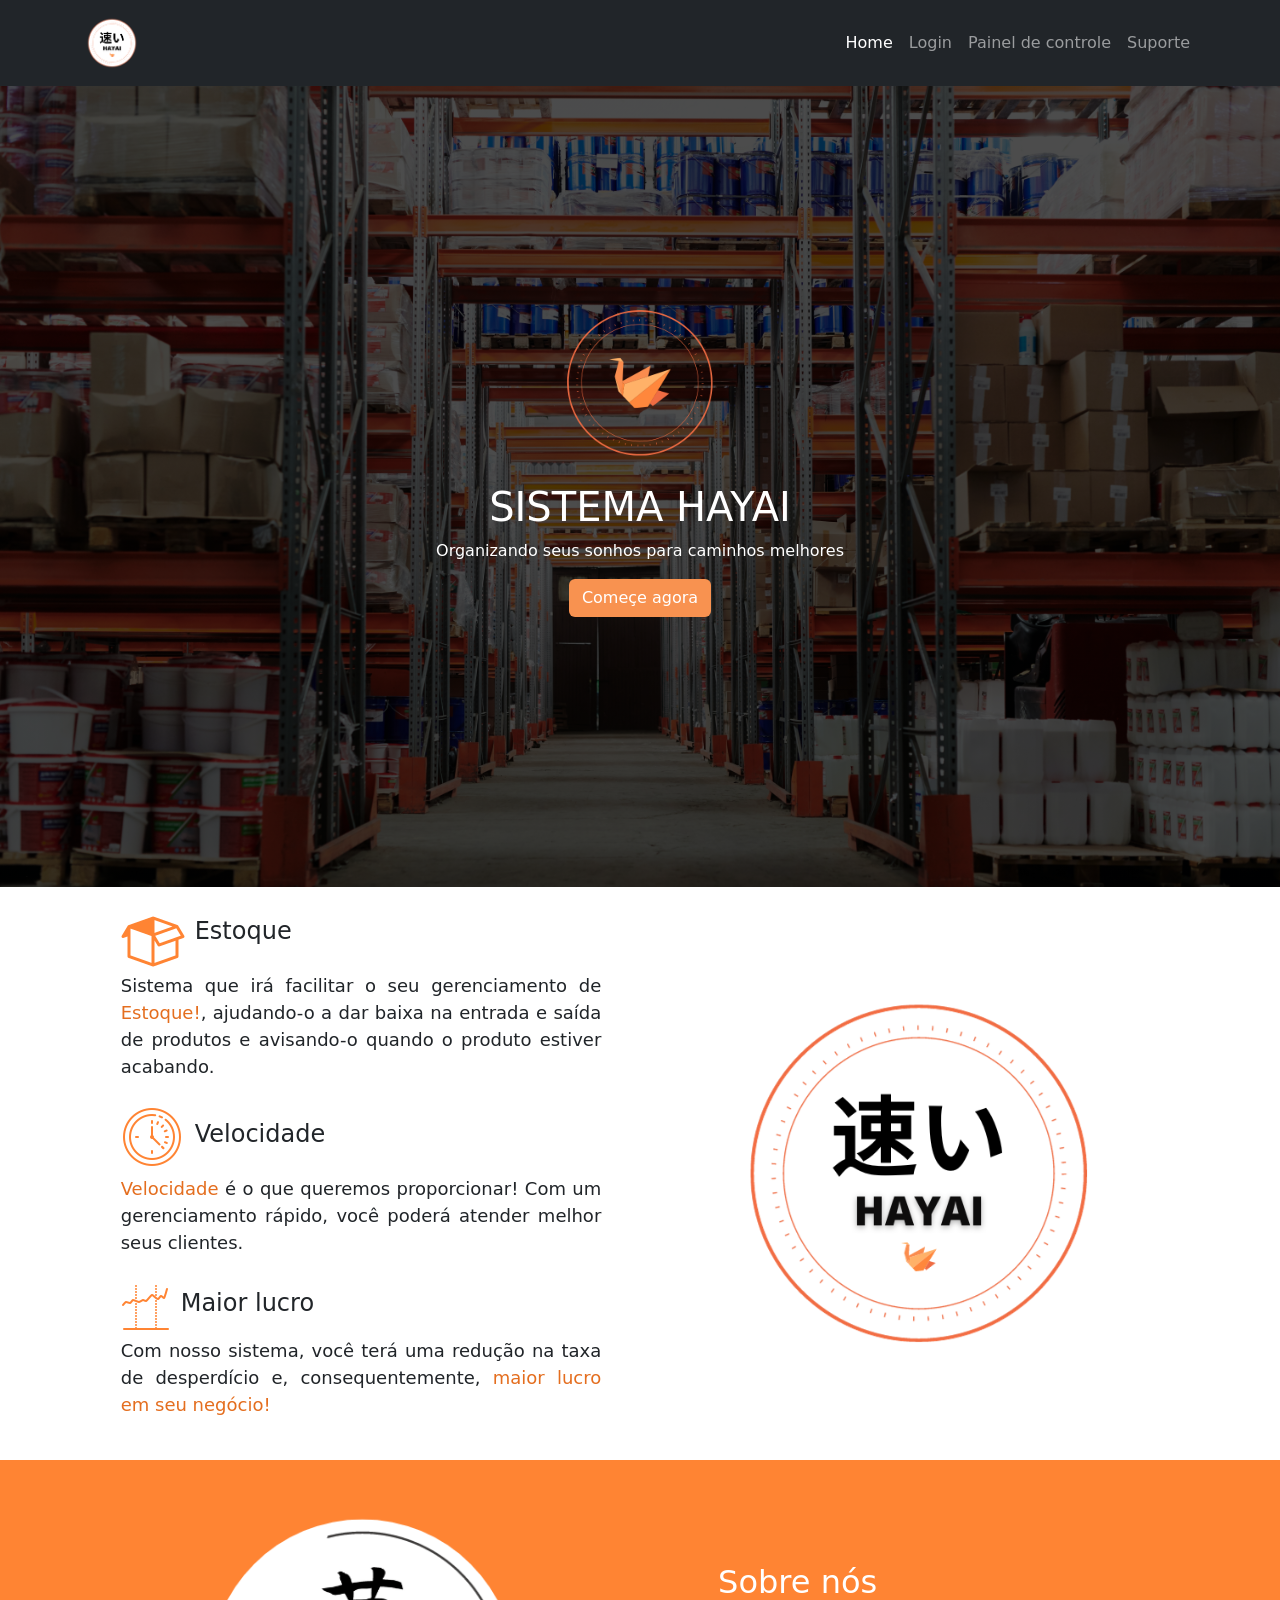
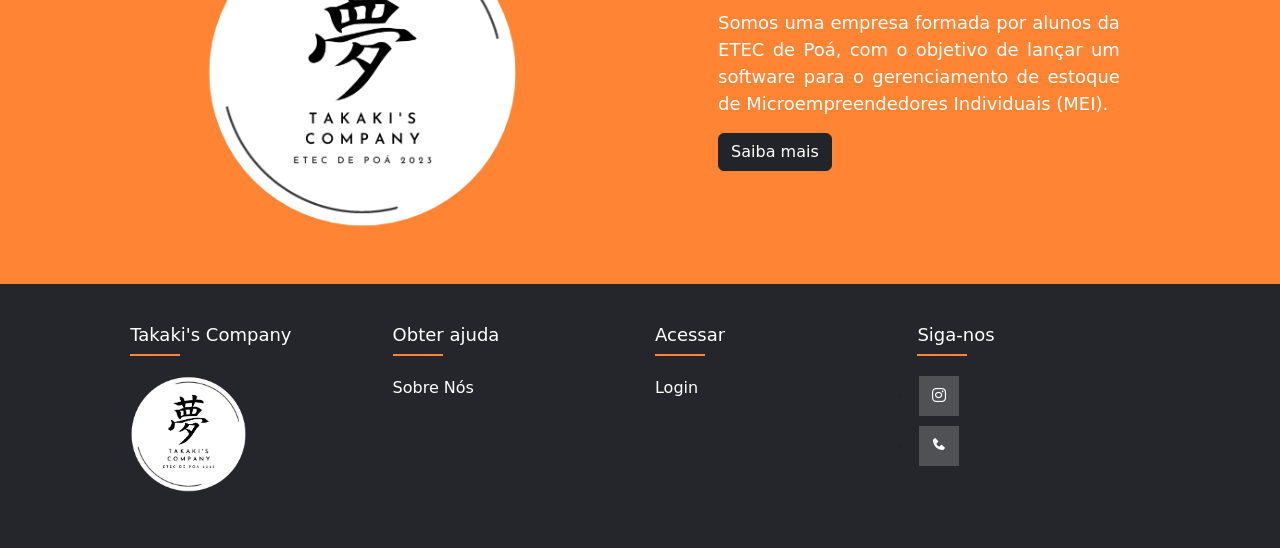
<file: index.html>
<!DOCTYPE html>
<html lang="en">

<head>
  <meta charset="UTF-8">
  <meta http-equiv="X-UA-Compatible" content="IE=edge">
  <meta name="viewport" content="width=device-width, initial-scale=1.0">
  <link rel="stylesheet" href="https://cdn.jsdelivr.net/npm/bootstrap@5.3.2/dist/css/bootstrap.min.css">
  <link rel="stylesheet" href="css/style.css">
  <link rel="shortcut icon" href="images/1.png" type="image/x-icon">
  <link rel="stylesheet" href="https://unpkg.com/boxicons@latest/css/boxicons.min.css">
  <link rel="stylesheet" href="https://cdnjs.cloudflare.com/ajax/libs/font-awesome/6.4.2/css/all.min.css">

  <title>Home | Hayai</title>
</head>

<body>
  <nav class="navbar navbar-expand-lg bg-dark navbar-dark">
    <div class="container">
      <a class="navbar-brand" href="#"><img src="images/1.png" class="logo" alt=""></a>
      <button class="navbar-toggler" type="button" data-bs-toggle="collapse" data-bs-target="#navbarSupportedContent"
        aria-controls="navbarSupportedContent" aria-expanded="false" aria-label="Toggle navigation">
        <span class="navbar-toggler-icon"></span>
      </button>
      <div class="collapse navbar-collapse" id="navbarSupportedContent">
        <ul class="navbar-nav ms-auto mb-2 mb-lg-0">
          <li class="nav-item">
            <a class="nav-link active" aria-current="page" href="index.html">Home</a>
          </li>
          <li class="nav-item">
            <a class="nav-link" href="login.html">Login</a>
          </li>
          <li class="nav-item">
            <a class="nav-link" href="../sistema_hayai/php/painelgeral.php">Painel de controle</a>
          </li>
          <li class="nav-item">
            <a class="nav-link" href="php/sobrenos.php">Suporte</a>
          </li>
      </div>
  </nav>


  <div class="container2">
    <div class="container text-center sessao-principal text-white">
      <img src="images/3.png" class="logo-principal" alt="">
      <h1>SISTEMA HAYAI</h1>
      <p>Organizando seus sonhos para caminhos melhores</p>
      <a class="text-white" href="login.html">
        <button type="button" class="btn btn-orange text-white">Começe agora</button></a>
    </div>
  </div>

  <!-- Special section -->
  <section class="spcl_section layout_padding">
    <div class="container">
      <div class="row">
        <div class="col-md-6">
          <div class="detail_container">
            <div class="detail-box">
              <img src="images/icons8-caixa-64.png" alt="">
              <h5>Estoque</h5>
              <p>Sistema que irá facilitar o seu gerenciamento de <span>Estoque!</span>, 
              ajudando-o a dar baixa na entrada e saída de produtos e avisando-o 
              quando o produto estiver acabando.</p>

              <!-- <p>Sistema que irá facilitar seu gerenciamento de <span>Estoque!</span> O ajudando a dar baixa
                e entrada de produtos e avisando-o quando o produto estiver acabando.</p> -->
            </div>
            <div class="detail-box">
              <img src="images/icons8-relógio-64.png" alt="">
              <h5>Velocidade</h5>

              <p><span>Velocidade</span> é o que queremos proporcionar! Com um gerenciamento rápido, 
              você poderá atender melhor seus clientes.</p>

              <!-- <p><span>Velocidade</span> é oque queremos proporcionar! Com um gerenciamento rápido você
                poderá atendender melhor seus clientes.
              </p> -->
            </div>
            <div class="detail-box">
              <img src="images/icons8-estoque-50.png" alt="">
              <h5>Maior lucro</h5>

              <p>Com nosso sistema, você terá uma redução na taxa de desperdício e, 
              consequentemente,  <span>maior lucro em seu negócio!</span>
            </p>

              <!-- <p>Com nosso sistema você terá <span>queda</span> na taxa de desperdiço e, consequentemente,
                <span>maior lucro com seu negócio!</span>
              </p> -->
            </div>
          </div>
        </div>
        <div class="col">
          <div class="img-box">
            <img src="images/1.png" alt="" width="95%">
          </div>
        </div>
      </div>
    </div>
  </section>
  <!-- End of special section -->

  <!-- about section -->
  <section class="about_section layout_padding-bottom">
    <div class="color">
      <div class="container">
        <div class="row">
          <div class="col">
            <div class="img-box">
              <img src="images/logotakakis.png" width="70%" alt="">
            </div>
          </div>
          <div class="col">
            <div class="detail-box">
              <div class="heading_container text-white">
                <h2>Sobre nós</h2>

                <p>Somos uma empresa formada por alunos da ETEC de Poá, com o objetivo de lançar um software
                   para o gerenciamento de estoque de Microempreendedores Individuais (MEI).</p>
                <!-- <p>Somos uma empresa composta por alunos da ETEC de Poá, com o intuito de lançar um software
                  para gerenciar estoque de MEI (Microempreendedor Individual).</p> -->
                <a href="php/sobrenos.php"><button class="btn btn-dark text-white">Saiba mais</button></a>
              </div>
            </div>
          </div>
        </div>
      </div>
    </div>
  </section>
  <!-- End of about us page -->
  <div id="interface1">
    <footer class="footer">
      <div id="container">
        <div id="row">

          <div class="footer-col">
            <h4>Takaki's Company</h4>
            <ul>
              <li><a href="#"><img src="images/logotakakis.png" width="50%"></a></li>
            </ul>
          </div>

          <div class="footer-col">
            <h4>Obter ajuda</h4>
            <ul>
              <li><a href="php/sobrenos.php">Sobre nós</a></li>
            </ul>
          </div>

          <div class="footer-col">
            <h4>Acessar</h4>
            <ul>
              <li><a href="login.html">Login</a></li>
            </ul>
          </div>

          <div class="footer-col">
            <h4>Siga-nos</h4>

            <div class="social-links">
              <li><a href="https://www.instagram.com/takakis_company/" target="_blank"><i class="fab fa-instagram"></i></a></li>
              <li><a href="#"><i class='bx bxs-phone'></i></a></li>
            </div>
          </div>

        </div>
      </div>
    </footer>
  </div>

  <script src="https://cdn.jsdelivr.net/npm/@popperjs/core@2.11.8/dist/umd/popper.min.js"
    integrity="sha384-I7E8VVD/ismYTF4hNIPjVp/Zjvgyol6VFvRkX/vR+Vc4jQkC+hVqc2pM8ODewa9r"
    crossorigin="anonymous"></script>
  <script src="https://cdn.jsdelivr.net/npm/bootstrap@5.3.2/dist/js/bootstrap.min.js"
    integrity="sha384-BBtl+eGJRgqQAUMxJ7pMwbEyER4l1g+O15P+16Ep7Q9Q+zqX6gSbd85u4mG4QzX+"
    crossorigin="anonymous"></script>


</body>

</html>
</file>
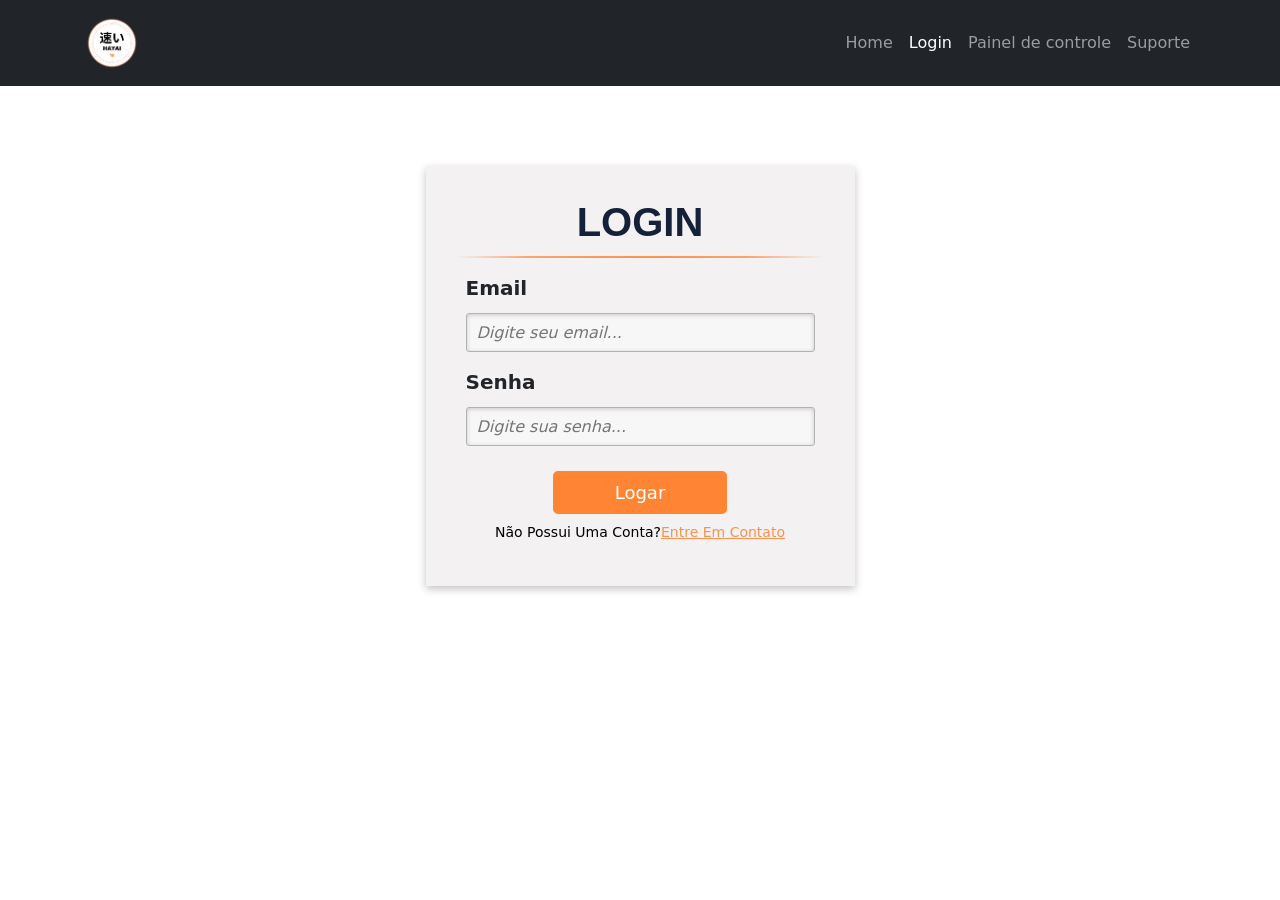
<file: login.html>
<!DOCTYPE html>
<html lang="en">

<head>
  <meta charset="UTF-8">
  <meta name="viewport" content="width=device-width, initial-scale=1.0">
  <link rel="stylesheet" href="https://cdn.jsdelivr.net/npm/bootstrap@5.3.2/dist/css/bootstrap.min.css">
  <link rel="stylesheet" href="css/style.css">
  <title>Login | Hayai</title>
</head>

<body>
  <nav class="navbar navbar-expand-lg bg-dark navbar-dark">
    <div class="container">
      <a class="navbar-brand" href="index.html"><img src="images/1.png" class="logo" alt=""></a>
      <button class="navbar-toggler" type="button" data-bs-toggle="collapse" data-bs-target="#navbarSupportedContent"
        aria-controls="navbarSupportedContent" aria-expanded="false" aria-label="Toggle navigation">
        <span class="navbar-toggler-icon"></span>
      </button>
      <div class="collapse navbar-collapse" id="navbarSupportedContent">
        <ul class="navbar-nav ms-auto mb-2 mb-lg-0">
          <li class="nav-item">
            <a class="nav-link " aria-current="page" href="index.html">Home</a>
          </li>
          <li class="nav-item">
            <a class="nav-link active" href="login.html">Login</a>
          </li>
          <li class="nav-item">
            <a class="nav-link" href="../sistema_hayai/php/painelgeral.php">Painel de controle</a>
          </li>
          <li class="nav-item">
            <a class="nav-link" href="php/sobrenos.php">Suporte</a>
          </li>
      </div>
  </nav>

  <div class="container-fluid">
    <div class="container">
      <div class="login">
        <h1>LOGIN</h1>
        <form action="php/verifica.php" method="POST">
          <label for="">Email</label><br>
          <input type="email" name="email_cad" placeholder="Digite seu email..."><br>
          <label for="">Senha</label><br>
          <input type="password" name="senha_cad" placeholder="Digite sua senha..."><br>
          <button type="submit" name="logar">Logar</button>
          <p>Não possui uma conta? <span><a href="../php/sobrenos.php">Entre em contato</a></span></p>
        </form>
      </div>
    </div>
  </div>

  

  <script src="https://cdn.jsdelivr.net/npm/@popperjs/core@2.11.8/dist/umd/popper.min.js"
    integrity="sha384-I7E8VVD/ismYTF4hNIPjVp/Zjvgyol6VFvRkX/vR+Vc4jQkC+hVqc2pM8ODewa9r"
    crossorigin="anonymous"></script>
  <script src="https://cdn.jsdelivr.net/npm/bootstrap@5.3.2/dist/js/bootstrap.min.js"
    integrity="sha384-BBtl+eGJRgqQAUMxJ7pMwbEyER4l1g+O15P+16Ep7Q9Q+zqX6gSbd85u4mG4QzX+"
    crossorigin="anonymous"></script>


</body>

</html>
</file>
<file: css/style.css>
/* Testes */

.color{
    background-color: #FF8433;
}
.col{
    padding: 5%;
}

.detail-box{
    margin-bottom:10px;
    flex-wrap: wrap;
    display: flex;
    justify-content: flex-start;
    align-items:center;
    width:90%;
    margin-left: auto;
    margin-right: auto;
}
.row{
    margin-top:1em;
    display: flex;
    justify-content: center;
    align-items: center;
    margin-left: auto;
    margin-right: auto;
}

.detail-box p{
    margin-top:5px;
    text-align: justify;
    font-size: 18px;
}
.detail-box h5{
    margin-left: 10px;
    font-size: 24px;
}

.detail-box span{
    color: #e46e1f;
}

.img-box{
    display: flex;
    justify-content: center;
    align-items: center;
    margin-left: auto;
    margin-right: auto;
}


nav{
    z-index: 1000;
    margin:0px auto 0px auto;
}

.logo {
    width: 60px;
}

.logo-principal {
    width: 200px;
}

.container2{
    width: 100%;
    height: 89vh;
    background-image: linear-gradient(rgba(0, 0, 0, 0.7), rgba(0, 0, 0, 0.7)), url(../images/wallpaper.jpg);
    background-position: center;
    background-size: cover;
}

.sessao-principal{
    position: absolute;
    top: 50%;
    left: 50%;
    transform: translate(-50%,-50%);
}

/* .btn-gray{
    color: #fff;
    background-color: #212529;
    transition: 0.5s;
} */

.btn-orange{
    background-color: #F89250;
    transition: 0.5s;
}

.btn-orange:hover{
    background-color: #f47927;
}

.btn-orange a{
    text-decoration: none;
    color: #fff;
}

/* cadastro */
.cadastro {
    background: #f3f1f1;
    width: 429px;
    flex-shrink: 0;
    position: absolute;
    top: 50%;
    left: 50%;
    padding: 30px;
    transform: translate(-50%, -40%);
    box-shadow: rgba(0, 0, 0, 0.24) 0px 3px 8px;
    /* box-shadow: rgb(85, 91, 255) 0px 0px 0px 3px, rgb(31, 193, 27) 0px 0px 0px 6px, rgb(255, 217, 19) 0px 0px 0px 9px, rgb(255, 156, 85) 0px 0px 0px 12px, rgb(255, 85, 85) 0px 0px 0px 15px; */
}

.cadastro form {
    margin: 10px;
    position: relative;
}

.cadastro input {
    width: 370px;
    height: 39px;
    padding: 10px;
    box-shadow: 0px 1px 4px 0px rgba(168, 168, 168, 0.6) inset;
    width: 100%;
    border: 1px solid #b2b2b2;
    background: #f7f7f7;
    font-style: italic;
    margin-bottom: 15px;
    color: #34373a;
    border-radius: 3px;
}

.cadastro button {
    font-size: 18px;
    margin-top: 10px;
    width: 20%;
    height: 2.8550512445095166vw;
    flex-shrink: 0;
    border: 1px solid #000;
    background: #ff8433;
    color: white;
    text-align: center;
    border-radius: 5px;
    box-shadow: 0px 1px 4px 0px rgba(168, 168, 168, 0.6) inset;
}

.cadastro button:hover{
    background: #ff6600;
}

.cadastro p {
    margin-top: 5px;
    text-align: center;
    color: #000;
    font-size: 14px;
    font-style: normal;
    font-weight: 400;
    line-height: normal;
    text-transform: capitalize;
}

.cadastro span a {
    color: #F89250;
    font-size: 14px;
    font-style: normal;
    font-weight: 400;
    line-height: normal;
    text-decoration-line: underline;
    text-transform: capitalize;
}

.cadastro h1 {
    font-size: 40px;
    color: #152039;
    padding: 2px 0 10px 0;
    font-family: Arial,sans-serif;
    font-weight: bold;
    text-align: center;
    padding-bottom: 5px;
}

.cadastro h1:after{
    content: ' ';
    display: block;
    width: 100%;
    height: 2px;
    margin-top: 10px;
    background: -webkit-linear-gradient(left, rgba(147,146,80,0) 0%,rgba(248, 146, 80, 0.8) 20%,rgba(248,146,80,1) 53%,rgba(248,146,80,0.8) 79%,rgba(248,146,80,0) 100%); 
    background: linear-gradient(left, rgba(147,146,80,0) 0%,rgba(248,146,80,0.8) 20%,rgba(248,146,80,1) 53%,rgba(248,146,80,0.8) 79%,rgba(248,146,80,0) 100%); 
}

.cadastro label {
    font-size: 20px;
    font-weight:600;
}

/* LOGIN  */

.login {
    margin-top: 5rem!important;
    margin-right: auto;
    margin-left: auto;
    margin-top: 10px;
    width: 429px;  

    background: #f3f1f1;
    flex-shrink: 0;
    padding: 30px;
    box-shadow: rgba(0, 0, 0, 0.24) 0px 3px 8px; 
    /* 
    top: 50%;
    left: 50%;
    padding: 30px;
    transform: translate(-50%, -50%);
    box-shadow: rgba(0, 0, 0, 0.24) 0px 3px 8px; */
    /* box-shadow: rgb(85, 91, 255) 0px 0px 0px 3px, rgb(31, 193, 27) 0px 0px 0px 6px, rgb(255, 217, 19) 0px 0px 0px 9px, rgb(255, 156, 85) 0px 0px 0px 12px, rgb(255, 85, 85) 0px 0px 0px 15px; */
}

.login form {
    margin: 10px;
    position: relative;
}

.login input {
    margin-top:10px;
    margin-bottom: 15px;
    width: 370px;
    height: 39px;
    padding: 10px;
    box-shadow: 0px 1px 4px 0px rgba(168, 168, 168, 0.6) inset;
    width: 100%;
    border: 1px solid #b2b2b2;
    background: #f7f7f7;
    font-style: italic;
    margin-bottom: 15px;
    color: #34373a;
    border-radius: 3px;
}

.login button {
    margin-right: auto;
    margin-left: auto;
    margin-top: 10px;
    display: flex;
    justify-content: center;
    align-items: center;
    width: 50%;
    font-size: 18px;
    height: auto;
    flex-shrink: 0;
    border: 7px solid #ff8433;
    background: #ff8433;
    color: white;
    text-align: center;
    border-radius: 5px;
}


.login button:hover{
    background: #ff6600;
    border: 7px solid #ff6600;
}

.login p {
    margin-top: 10px;
    margin-right: auto;
    margin-left: auto;
    display: flex;
    justify-content: center;
    align-items: center;
    color: #000;
    font-size: 14px;
    font-style: normal;
    font-weight: 400;
    line-height: normal;
    text-transform: capitalize;
}

.login span a {
    color: #F89250;
    font-size: 14px;
    font-style: normal;
    font-weight: 400;
    line-height: normal;
    text-decoration-line: underline;
    text-transform: capitalize;
}

.login h1 {
    font-size: 40px;
    color: #152039;
    padding: 2px 0 10px 0;
    font-family: Arial,sans-serif;
    font-weight: bold;
    text-align: center;
    padding-bottom: 5px;
}

.login h1:after{
    content: ' ';
    display: block;
    width: 100%;
    height: 2px;
    margin-top: 10px;
    background: -webkit-linear-gradient(left, rgba(147,146,80,0) 0%,rgba(248, 146, 80, 0.8) 20%,rgba(248,146,80,1) 53%,rgba(248,146,80,0.8) 79%,rgba(248,146,80,0) 100%); 
    background: linear-gradient(left, rgba(147,146,80,0) 0%,rgba(248,146,80,0.8) 20%,rgba(248,146,80,1) 53%,rgba(248,146,80,0.8) 79%,rgba(248,146,80,0) 100%); 
}

.login label {
    font-size: 20px;
    font-weight:600;
}

/* CADASTRO DE PRODUTO*/

.cadastroproduto {
    margin-top: 5rem!important;
    margin-right: auto;
    margin-left: auto;
    background: #f3f1f1;
    width: 60%;
    flex-shrink: 0;
    padding: 30px;
    box-shadow: rgba(0, 0, 0, 0.24) 0px 3px 8px;

    /* position: absolute;
    top: 50%;
    left: 50%; 
    transform: translate(-50%, -40%);
    */
    /* box-shadow: rgb(85, 91, 255) 0px 0px 0px 3px, rgb(31, 193, 27) 0px 0px 0px 6px, rgb(255, 217, 19) 0px 0px 0px 9px, rgb(255, 156, 85) 0px 0px 0px 12px, rgb(255, 85, 85) 0px 0px 0px 15px; */
}

.cadastroproduto form {
    margin: 10px;
    position: relative;
}

.cadastroproduto input {
    padding: 10px;
    box-shadow: 0px 1px 4px 0px rgba(168, 168, 168, 0.6) inset;
    width: 100%;
    height: 39px;
    flex-shrink: 0;
    border: 1px solid #b2b2b2;
    background: #f7f7f7;
    font-style: italic;
    margin-bottom: 15px;
    color: #34373a;
    border-radius: 3px;
}

.button button {
    margin-top: 10px;
    align-items: center;
    width: 35%;
    display: flex;
    font-size: 18px;
    height: auto;
    flex-shrink: 0;
    border: 0px solid #000;
    background: #ff8433;
    color: white;
    text-align: center;
    border-radius: 5px;
    box-shadow: 0px 1px 4px 0px rgba(168, 168, 168, 0.6) inset;
}

.cadastroproduto button:hover{
    background: #ff6600;
}

#textCenter{
    margin-right: auto;
    margin-left: auto;
    margin-top: 10px;
    display: flex;
    justify-content: center;
    align-items: center;
    width: 50%;
    font-size: 18px;
    height: auto;
    flex-shrink: 0;
}

.button{
    width: 100%;
    display: flex;
    justify-content: space-around;
}


.button3 input{
    margin-right: auto;
    margin-left: auto;
    margin-top: 10px;
    align-items: center;
    text-align: center;
    justify-content: center;
    width: auto;
    display: flex;
    height: auto;
    border: 7px solid #F89250;
    background-color: #F89250;
    transition: 0.5s;
}

.button3 input:hover{
    margin-right: auto;
    margin-left: auto;
    margin-top: 10px;
    align-items: center;
    width: auto;
    display: flex;
    border: 7px solid #f47927;
    background-color: #f47927;
}

.cadastroproduto h1 {
    font-size: 40px;
    color: #152039;
    padding: 2px 0 10px 0;
    font-family: Arial,sans-serif;
    font-weight: bold;
    text-align: center;
    padding-bottom: 5px;
}

.cadastroproduto h1:after{
    content: ' ';
    display: block;
    width: 100%;
    height: 2px;
    margin-top: 10px;
    background: -webkit-linear-gradient(left, rgba(147,146,80,0) 0%,rgba(248, 146, 80, 0.8) 20%,rgba(248,146,80,1) 53%,rgba(248,146,80,0.8) 79%,rgba(248,146,80,0) 100%); 
    background: linear-gradient(left, rgba(147,146,80,0) 0%,rgba(248,146,80,0.8) 20%,rgba(248,146,80,1) 53%,rgba(248,146,80,0.8) 79%,rgba(248,146,80,0) 100%); 
}

.cadastroproduto label {
    font-size: 20px;
    font-weight:600;
}

input:focus{
    background-color: #dfdfdf56;
}

@media screen and (max-width:767px){
    .cadastroproduto{
        margin-top: 5rem!important;
        margin-right: auto;
        margin-left: auto;
        margin-top: 10px;
        width: 80%;
    }
}

@media screen and (max-width:517px){
    .cadastroproduto{
        margin-top: 5rem!important;
        margin-right: auto;
        margin-left: auto;
        margin-top: 10px;
        width: 90%;
    }
}


/*option*/
#option{
    padding-left: 10px;
    box-shadow: 0px 1px 4px 0px rgba(168, 168, 168, 0.6) inset;
    width: 40%;
    height: 40px;
    border: 1px solid #b2b2b2;
    background: #f7f7f7;
    margin-bottom: 15px;
    color: #616468;
    border-radius: 3px;
}



/*footer*/
#interface1{
    margin:0;
    padding: 0;
    box-sizing: border-box;
}
#container{
    margin: auto;
    max-width: 82%;
}

#row{
    display:flex;
    flex-wrap:wrap;
}

ul{
    list-style: none;
}

.footer{
    background-color: #24262b;
    padding: 40px 0;
}
.footer-col{
    width: 25%;
    padding: 0 15px;
}

.footer-col h4{
    font-size:18px;
    color:#fff;
    /* text-transform: capitalize; */
    margin-bottom: 30px;
    font-weight:500;
    position:relative;
}

.footer-col h4::before{
    content: '';
    position: absolute;
    left:0;
    bottom:-10px;
    background-color: #FF8433;
    height:2px;
    box-sizing:border-box;
    width: 50px;
}

.footer-col ul li:not(:last-child){
    margin-bottom: 10px;
}

.footer-col ul{
    padding-left: 0em;
}

.footer-col ul li a{
    font-size:16px;
    text-transform: capitalize;
    color:#fff;
    text-decoration: none;
    font-weight:300;
    display:block;
    transition: all 0.3s ease;
}
.footer-col ul li a:hover{
    color:#fff;
    padding-left: 5px;
}

.footer-col .social-links a{
    display:inline-block;
    height: 40px;
    width: 40px;
    background-color: rgba(255,255,255,0.2);
    margin: 0px 10px 10px 0px;
    text-align: center;
    line-height: 40px;
    color: #fff;
    transition: all 0.5s ease;
}

.social-links{
    margin-left: -20px;
}

.footer-col .social-links a:hover{
    color: #24262b;
    background-color: #fff;
}

@media(max-width: 767px){
    .footer-col{
        width: 50%;
        margin-bottom: 30px;
    }
}

@media(max-width: 574px){
    .footer-col{
        width: 100%;
    }
}


/* Atualiza */
.opicaoentrada{
    padding-left: 10px;
    box-shadow: 0px 1px 4px 0px rgba(168, 168, 168, 0.6) inset;
    width: 20%;
    height: 40px;
    border: 1px solid #b2b2b2;
    background: #f7f7f7;
    margin-bottom: 15px;
    color: #616468;
    border-radius: 3px;
}

#interface{
    margin-top: 10rem!important;
}

@media screen and (max-width:768px){
    .opicaoentrada{
        padding-left: 10px;
        box-shadow: 0px 1px 4px 0px rgba(168, 168, 168, 0.6) inset;
        width: 50%;
        height: 40px;
        border: 1px solid #b2b2b2;
        background: #f7f7f7;
        margin-bottom: 15px;
        color: #616468;
        border-radius: 3px;
    }
}


@media screen and (max-width:720px){
    .login {
        margin-top: 5rem!important;
        margin-right: auto;
        margin-left: auto;
        margin-top: 10px;
        width: auto;  
    }
}

@media screen and (max-width:1163px){
    #footer1{
        width: auto;
        float: none;   
    }
    #footer1 p, .h4footer1{
        display: none;
    }
    
    #footer2{
        float: none;   
        width: 80%; 
        display: relative;
    }
    #footer2 p {
    padding-left: 10px;
    }
}

@media screen and (max-width:707px){
    #footer1{
        width: auto;
        float: none;   
    }
    #footer1 p, .h4footer1{
        display: none;
    }
    #footer2{
        display: none;
        float: none;   
    }
    #footer2 p {
        display: none;
    }
}
</file>
